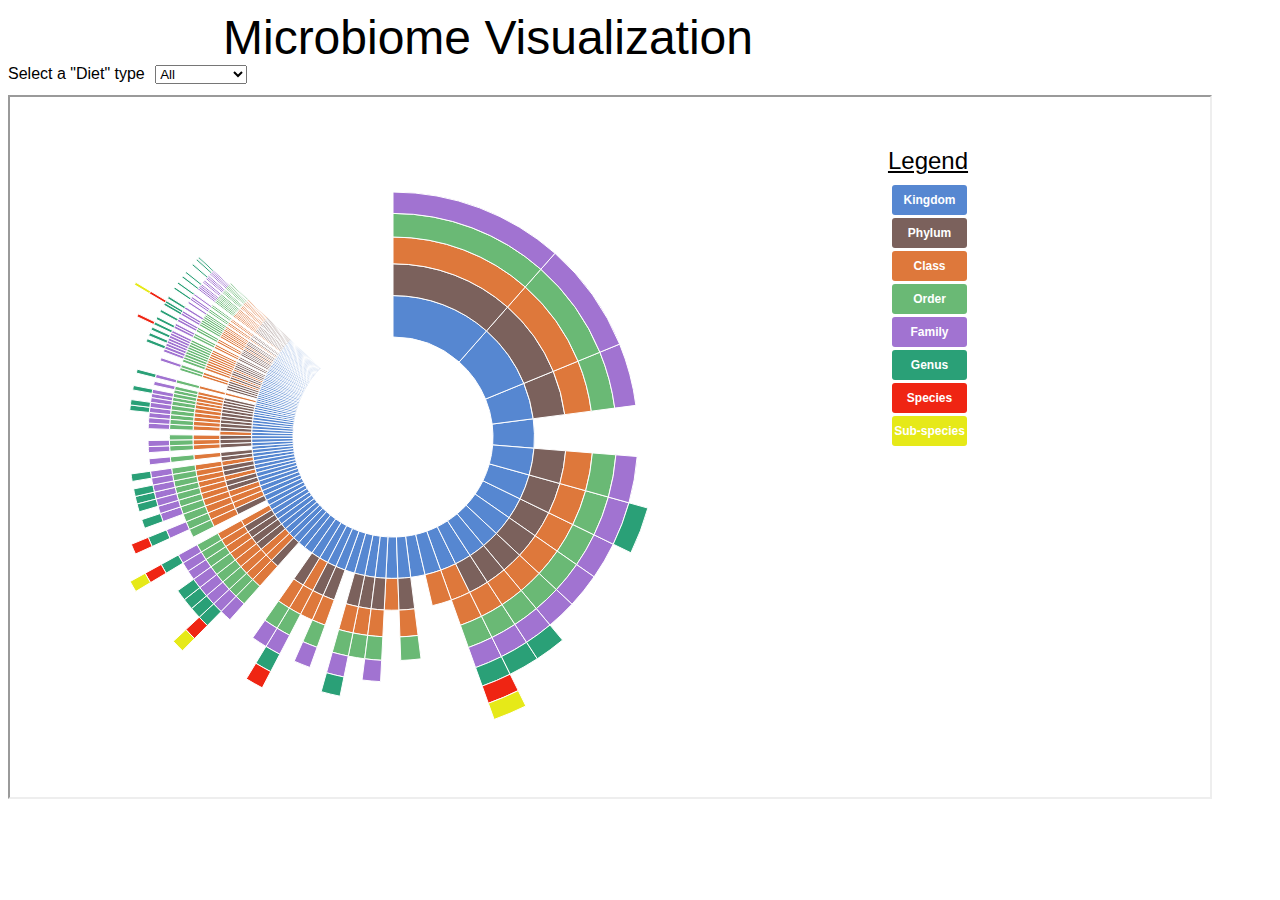
<file: mainFrame.html>
<!DOCTYPE html>
<html>
  <head>
    <meta charset="utf-8">
    <title>Sequences Sunburst- Microbiome by various diet type</title>
    <script src="js/d3/d3.min.js"></script>
    <link rel="stylesheet" type="text/css" href="css/sequences.css"/>
	<!-- <link rel="stylesheet" href="//code.jquery.com/ui/1.11.4/themes/smoothness/jquery-ui.css"> -->
    <script src="//code.jquery.com/jquery-1.10.2.js"></script>
    <!-- <script src="//code.jquery.com/ui/1.11.4/jquery-ui.js"></script> -->
	<script type="text/javascript">
	  var dataFile = "data/Diet-0.csv";	  
	</script>
  </head>
  <body>
    <div style="height:85px;width:100%">
	  <div style="text-align:center;"><font size="8">Microbiome Visualization</font></div>
	  <font size="3">Select a "Diet" type </font> <span style="padding:3px;"></span>
      <select id="drop">
	  <option selected="selected" value="data/Diet-X.csv">All</option>
      <option value="data/Diet-0.csv">0 - LFPP</option>
      <option value="data/Diet-1.csv">1 - Western</option>
      <option value="data/Diet-2.csv">2 - CARBR</option>
      <option value="data/Diet-3.csv">3 - FATR</option>
      <option value="data/Diet-4.csv">4 - Suckling</option>
	  <option value="data/Diet-5.csv">5 - Human</option>
      </select>	     
	</div>
	<div style="align:center;text-align:center;">
	  <iframe id="frame" src="index.html?id=data/Diet-X.csv" width="1200" height="100%" scrolling="no">
      </iframe>
    </div>	
	<script type="text/javascript">
	$(document).ready(function(){
	   var iframe = $('#frame');
	   $('#drop').change(function() {
	     var selOption = $('#drop option:selected').val();
         iframe.attr('src',"index.html?id="+selOption);
		
        });
	  });
	</script>	
  </body>
</html>
</file>
<file: css/sequences.css>
body {
  font-family: 'Open Sans', sans-serif;
  font-size: 12px;
  font-weight: 400;
  background-color: #fff;
  width: 960px;
  height: 700px;
  margin-top: 10px;
}

#main {
  float: left;
  width: 750px;
}

#sidebar {
  float: right;
  width: 100px;
}

#sequence {
    height: 30px;
}

#legend {
  padding: 10px 0 0 3px;
}

#sequence text, #legend text {
  font-weight: 600;
  fill: #fff;
}

#chart {
  position: relative;
}

#chart path {
  stroke: #fff;
}

#explanation {
  position: absolute;
  top: 260px;
  left: 305px;
  width: 140px;
  text-align: center;
  color: #666;
  z-index: -1;
}

#percentage {
  font-size: 2.5em;
}
</file>
